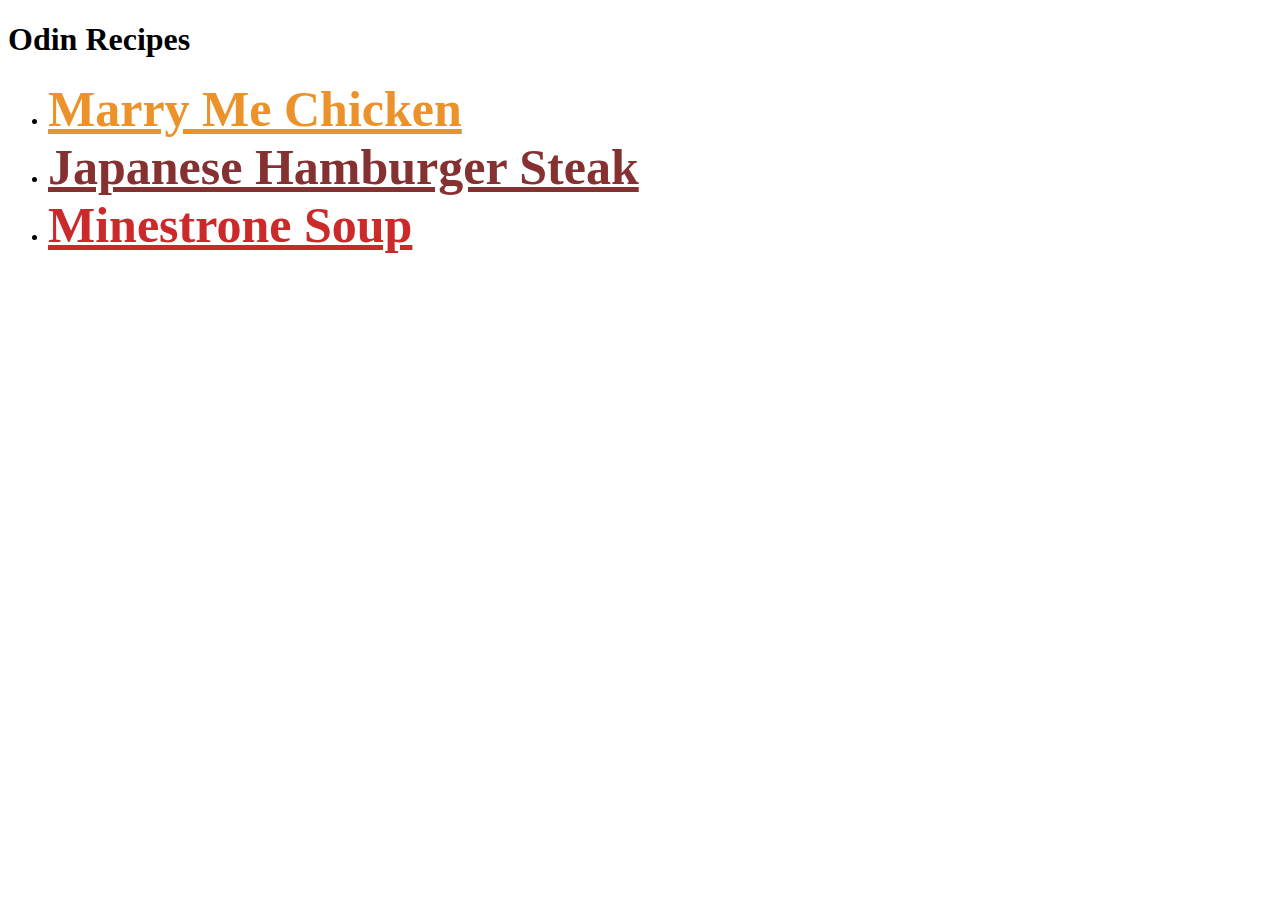
<file: index.html>
<!DOCTYPE html>
<html lang="en">

<head>
  <meta charset="UTF-8">
  <meta name="viewport" content="width=device-width, initial-scale=1.0">
  <title>Odin Recipes</title>
  <link rel="stylesheet" href="style.css">
</head>

<body>
  <h1>
    Odin Recipes
  </h1>
  <ul>
    <li><a class="chicken" href="./recipes/marry-me-chicken/marry-me-chicken.html">Marry Me Chicken</a></li>
    <li><a class="steak" href="./recipes/japanese-hamburger/japanese-hamburger.html">Japanese Hamburger Steak</a></li>
    <li><a class="soup" href="./recipes/minestrone-soup/minestrone-soup.html">Minestrone Soup</a></li>
  </ul>

</body>

</html>
</file>
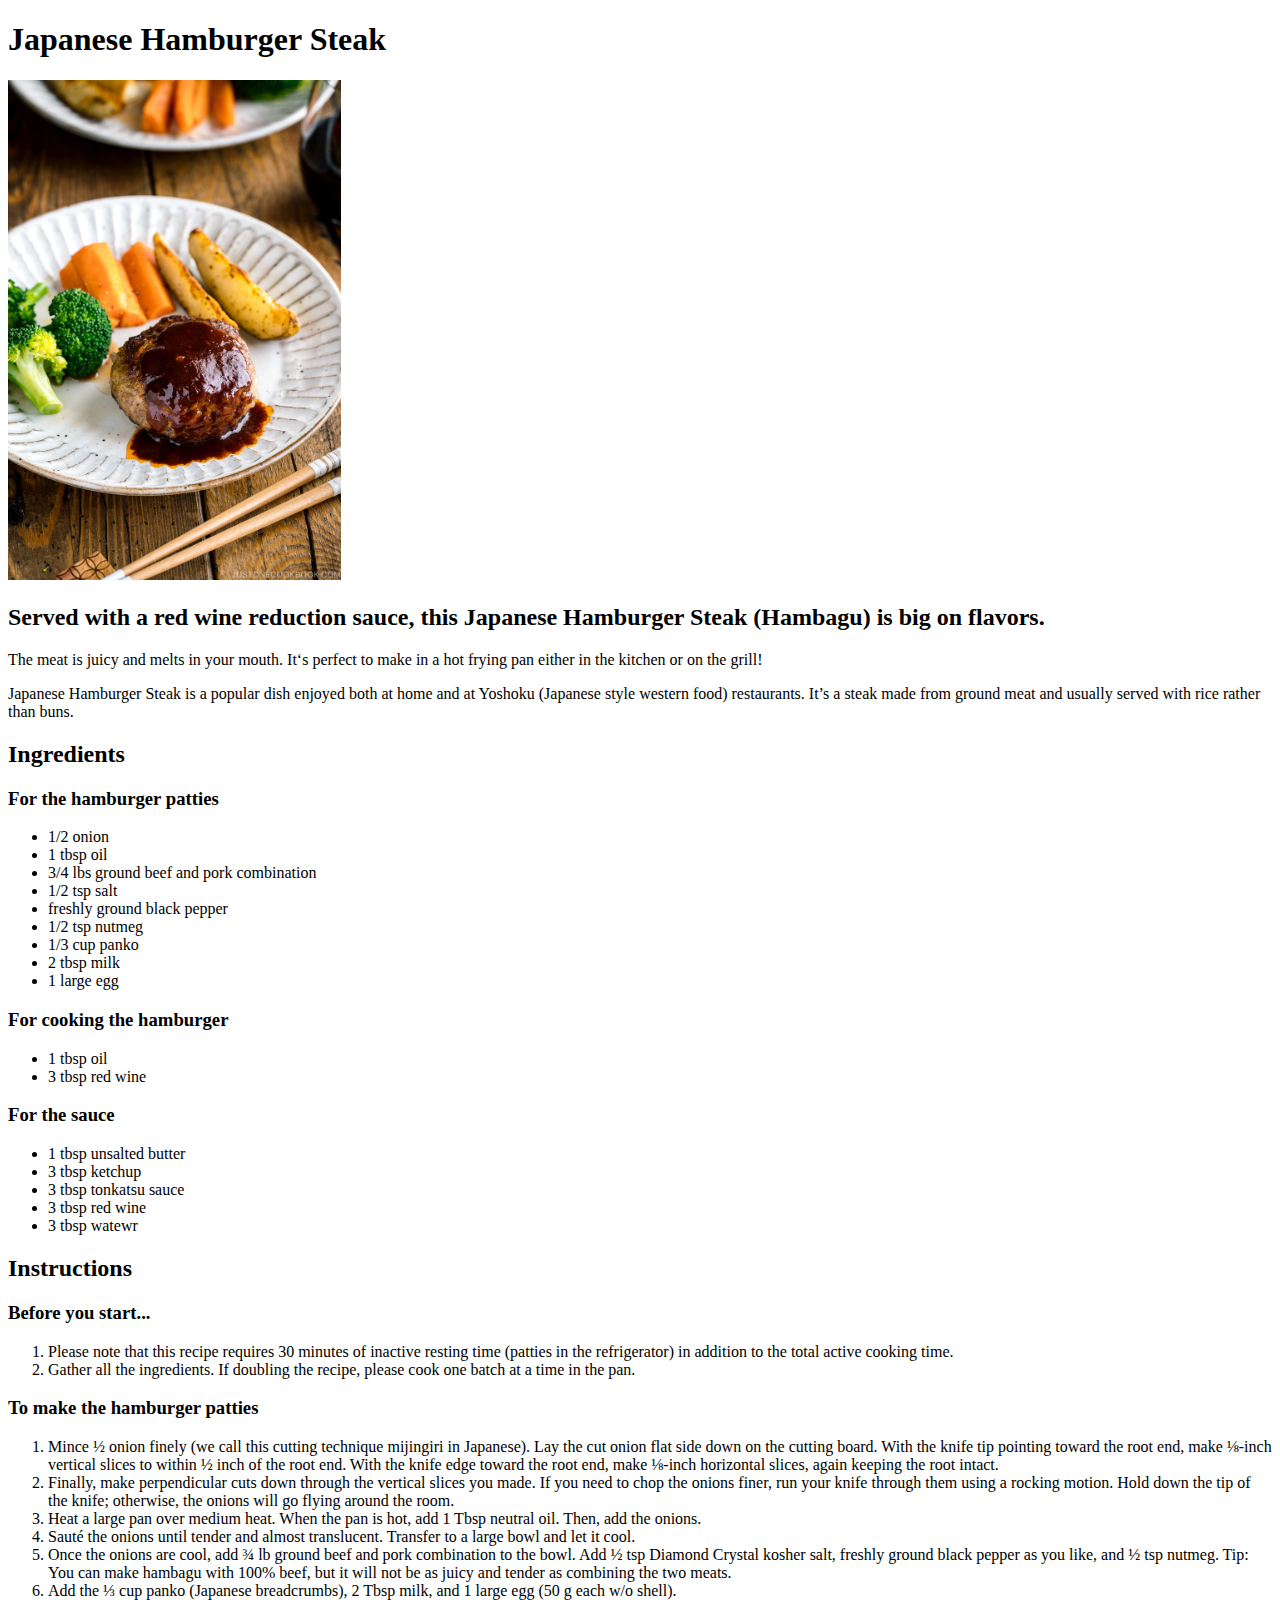
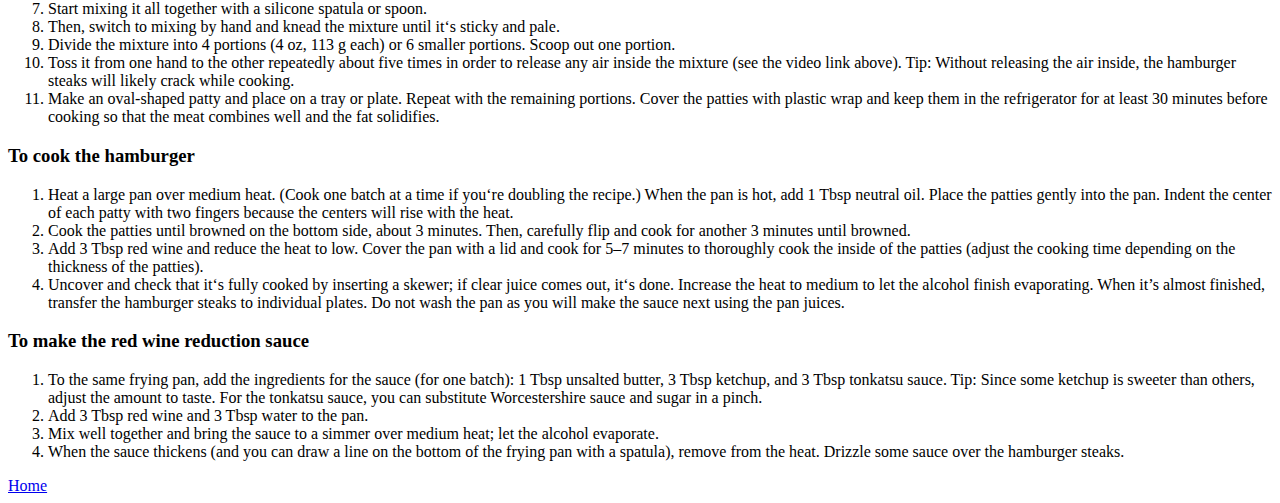
<file: recipes/japanese-hamburger/japanese-hamburger.html>
<!DOCTYPE html>
<html lang="en">

<head>
  <meta charset="UTF-8">
  <meta name="viewport" content="width=device-width, initial-scale=1.0">
  <title>Document</title>
</head>

<body>
  <h1>Japanese Hamburger Steak</h1>
  <img src="./japanese-hamburger.jpg" alt="completed japanese hamburger steak dish" height="500">
  <h2>Served with a red wine reduction sauce, this Japanese Hamburger Steak (Hambagu) is big on flavors.</h2>
  <p>The meat is juicy and melts in your mouth. It‘s perfect to make in a hot frying pan either in the kitchen or on the
    grill!</p>
  <p>Japanese Hamburger Steak is a popular dish enjoyed both at home and at Yoshoku (Japanese style western food)
    restaurants. It’s a steak made from ground meat and usually served with rice rather than buns.</p>

  <h2>
    Ingredients
  </h2>
  <h3>For the hamburger patties</h3>
  <ul>
    <li>1/2 onion</li>
    <li>1 tbsp oil</li>
    <li>3/4 lbs ground beef and pork combination</li>
    <li>1/2 tsp salt</li>
    <li>freshly ground black pepper</li>
    <li>1/2 tsp nutmeg</li>
    <li>1/3 cup panko</li>
    <li>2 tbsp milk</li>
    <li>1 large egg</li>
  </ul>
  <h3>For cooking the hamburger</h3>
  <ul>
    <li>1 tbsp oil</li>
    <li>3 tbsp red wine</li>
  </ul>
  <h3>For the sauce</h3>
  <ul>
    <li>1 tbsp unsalted butter</li>
    <li>3 tbsp ketchup</li>
    <li>3 tbsp tonkatsu sauce</li>
    <li>3 tbsp red wine</li>
    <li>3 tbsp watewr</li>
  </ul>
  <h2>Instructions</h2>
  <h3>Before you start...</h3>
  <ol>
    <li>Please note that this recipe requires 30 minutes of inactive resting time (patties in the refrigerator) in
      addition to the total active cooking time.</li>
    <li>Gather all the ingredients. If doubling the recipe, please cook one batch at a time in the pan.</li>
  </ol>
  <h3>To make the hamburger patties</h3>
  <ol>
    <li>Mince ½ onion finely (we call this cutting technique mijingiri in Japanese). Lay the cut onion flat side down on
      the cutting board. With the knife tip pointing toward the root end, make ⅛-inch vertical slices to within ½ inch
      of the root end. With the knife edge toward the root end, make ⅛-inch horizontal slices, again keeping the root
      intact.</li>
    <li>Finally, make perpendicular cuts down through the vertical slices you made. If you need to chop the onions
      finer, run your knife through them using a rocking motion. Hold down the tip of the knife; otherwise, the onions
      will go flying around the room.</li>
    <li>Heat a large pan over medium heat. When the pan is hot, add 1 Tbsp neutral oil. Then, add the onions.</li>
    <li>Sauté the onions until tender and almost translucent. Transfer to a large bowl and let it cool.</li>
    <li>Once the onions are cool, add ¾ lb ground beef and pork combination to the bowl. Add ½ tsp Diamond Crystal
      kosher salt, freshly ground black pepper as you like, and ½ tsp nutmeg. Tip: You can make hambagu with 100% beef,
      but it will not be as juicy and tender as combining the two meats.</li>
    <li>Add the ⅓ cup panko (Japanese breadcrumbs), 2 Tbsp milk, and 1 large egg (50 g each w/o shell).</li>
    <li>Start mixing it all together with a silicone spatula or spoon.</li>
    <li>Then, switch to mixing by hand and knead the mixture until it‘s sticky and pale.</li>
    <li>Divide the mixture into 4 portions (4 oz, 113 g each) or 6 smaller portions. Scoop out one portion.</li>
    <li>Toss it from one hand to the other repeatedly about five times in order to release any air inside the mixture
      (see the video link above). Tip: Without releasing the air inside, the hamburger steaks will likely crack while
      cooking.</li>
    <li>Make an oval-shaped patty and place on a tray or plate. Repeat with the remaining portions. Cover the patties
      with plastic wrap and keep them in the refrigerator for at least 30 minutes before cooking so that the meat
      combines well and the fat solidifies.</li>
  </ol>
  <h3>To cook the hamburger</h3>
  <ol>
    <li>Heat a large pan over medium heat. (Cook one batch at a time if you‘re doubling the recipe.) When the pan is
      hot, add 1 Tbsp neutral oil. Place the patties gently into the pan. Indent the center of each patty with two
      fingers because the centers will rise with the heat.</li>
    <li>Cook the patties until browned on the bottom side, about 3 minutes. Then, carefully flip and cook for another 3
      minutes until browned.</li>
    <li>Add 3 Tbsp red wine and reduce the heat to low. Cover the pan with a lid and cook for 5–7 minutes to thoroughly
      cook the inside of the patties (adjust the cooking time depending on the thickness of the patties).</li>
    <li>Uncover and check that it‘s fully cooked by inserting a skewer; if clear juice comes out, it‘s done. Increase
      the heat to medium to let the alcohol finish evaporating. When it’s almost finished, transfer the hamburger steaks
      to individual plates. Do not wash the pan as you will make the sauce next using the pan juices.</li>
  </ol>
  <h3>To make the red wine reduction sauce</h3>
  <ol>
    <li>To the same frying pan, add the ingredients for the sauce (for one batch): 1 Tbsp unsalted butter, 3 Tbsp
      ketchup, and 3 Tbsp tonkatsu sauce. Tip: Since some ketchup is sweeter than others, adjust the amount to taste.
      For the tonkatsu sauce, you can substitute Worcestershire sauce and sugar in a pinch.</li>
    <li>Add 3 Tbsp red wine and 3 Tbsp water to the pan.</li>
    <li>Mix well together and bring the sauce to a simmer over medium heat; let the alcohol evaporate.</li>
    <li>When the sauce thickens (and you can draw a line on the bottom of the frying pan with a spatula), remove from
      the heat. Drizzle some sauce over the hamburger steaks.</li>
  </ol>
  <a href="./../../index.html">Home</a>
</body>

</html>
</file>
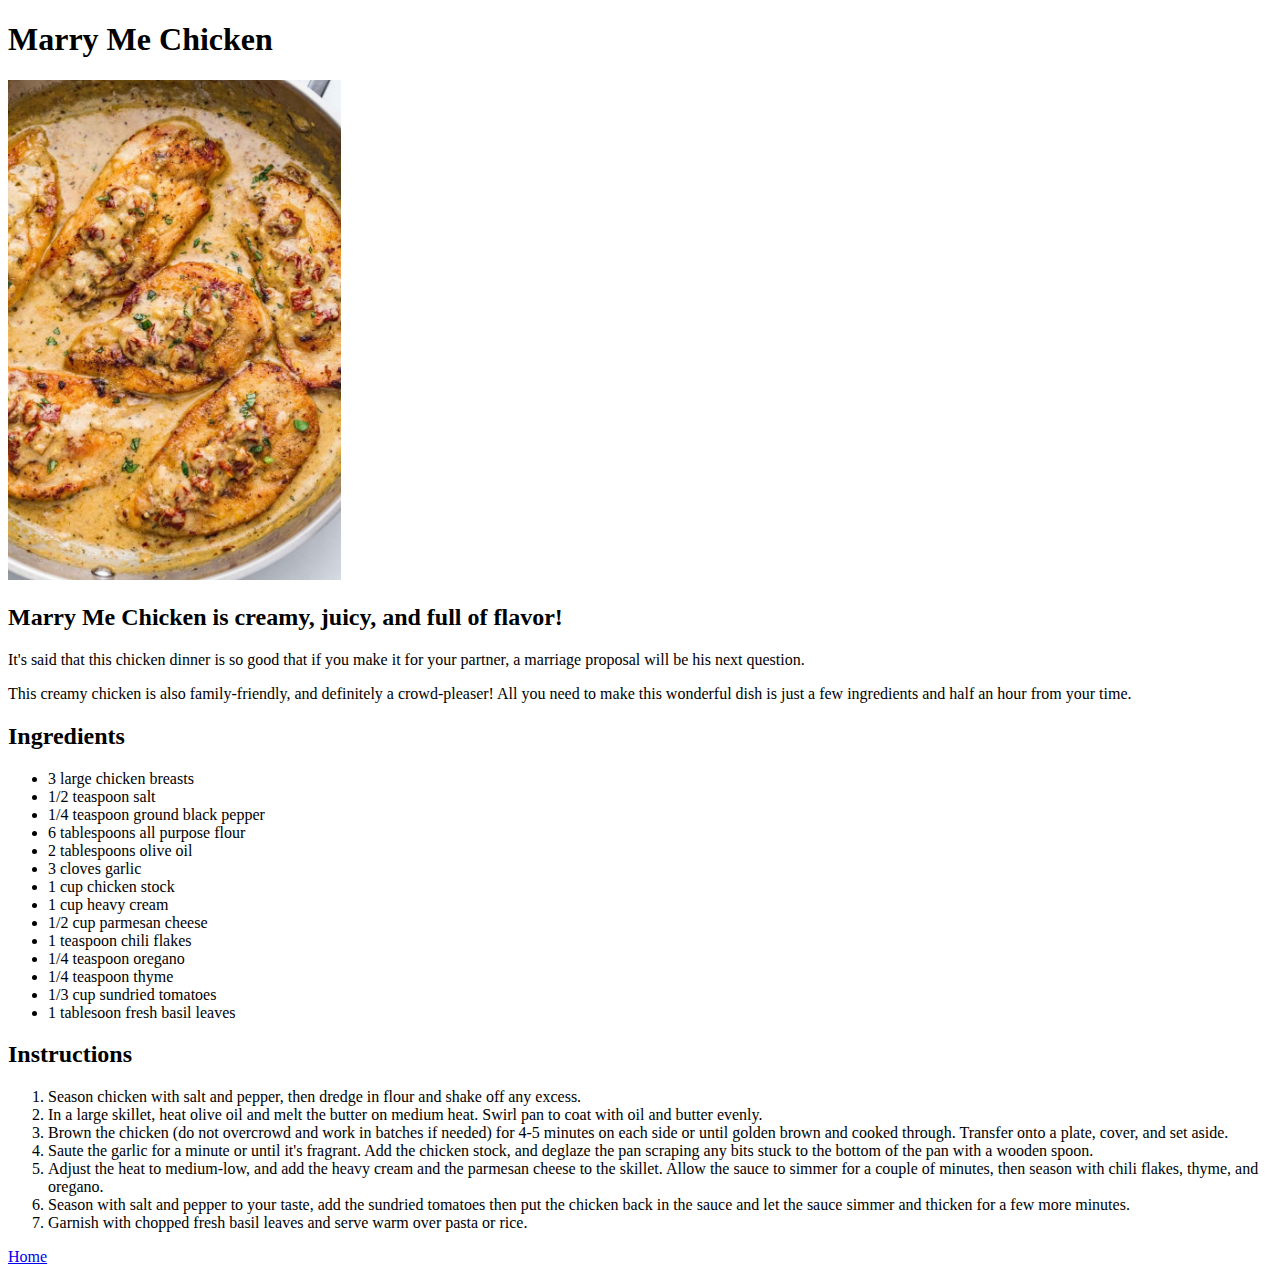
<file: recipes/marry-me-chicken/marry-me-chicken.html>
<!DOCTYPE html>
<html lang="en">

<head>
  <meta charset="UTF-8">
  <meta name="viewport" content="width=device-width, initial-scale=1.0">
  <title>Document</title>
</head>

<body>
  <h1>
    Marry Me Chicken
  </h1>
  <img src="./marry-me-chicken.jpg" alt="completed Marry Me Chicken dish" height="500">
  <h2>
    Marry Me Chicken is creamy, juicy, and full of flavor!
  </h2>
  <p> It's said that this chicken dinner is so good that if you make it for your partner, a marriage proposal will be
    his next question.</p>

  <p>This creamy chicken is also family-friendly, and definitely a crowd-pleaser! All you need to make this wonderful
    dish is just a few ingredients and half an hour from your time.</p>

  <h2>Ingredients</h2>
  <ul>
    <li>3 large chicken breasts</li>
    <li>1/2 teaspoon salt</li>
    <li>1/4 teaspoon ground black pepper</li>
    <li>6 tablespoons all purpose flour</li>
    <li>2 tablespoons olive oil</li>
    <li>3 cloves garlic</li>
    <li>1 cup chicken stock</li>
    <li>1 cup heavy cream</li>
    <li>1/2 cup parmesan cheese</li>
    <li>1 teaspoon chili flakes</li>
    <li>1/4 teaspoon oregano</li>
    <li>1/4 teaspoon thyme</li>
    <li>1/3 cup sundried tomatoes</li>
    <li>1 tablesoon fresh basil leaves</li>
  </ul>
  <h2>Instructions</h2>
  <ol>
    <li>Season chicken with salt and pepper, then dredge in flour and shake off any excess.</li>
    <li>In a large skillet, heat olive oil and melt the butter on medium heat. Swirl pan to coat with oil and butter
      evenly.</li>
    <li>Brown the chicken (do not overcrowd and work in batches if needed) for 4-5 minutes on each side or until golden
      brown and cooked through. Transfer onto a plate, cover, and set aside.</li>
    <li>Saute the garlic for a minute or until it's fragrant. Add the chicken stock, and deglaze the pan scraping any
      bits stuck to the bottom of the pan with a wooden spoon.</li>
    <li>Adjust the heat to medium-low, and add the heavy cream and the parmesan cheese to the skillet. Allow the sauce
      to simmer for a couple of minutes, then season with chili flakes, thyme, and oregano.</li>
    <li>Season with salt and pepper to your taste, add the sundried tomatoes then put the chicken back in the sauce and
      let the sauce simmer and thicken for a few more minutes.</li>
    <li>Garnish with chopped fresh basil leaves and serve warm over pasta or rice.</li>
  </ol>
  <a href="./../../index.html">Home</a>
</body>

</html>
</file>
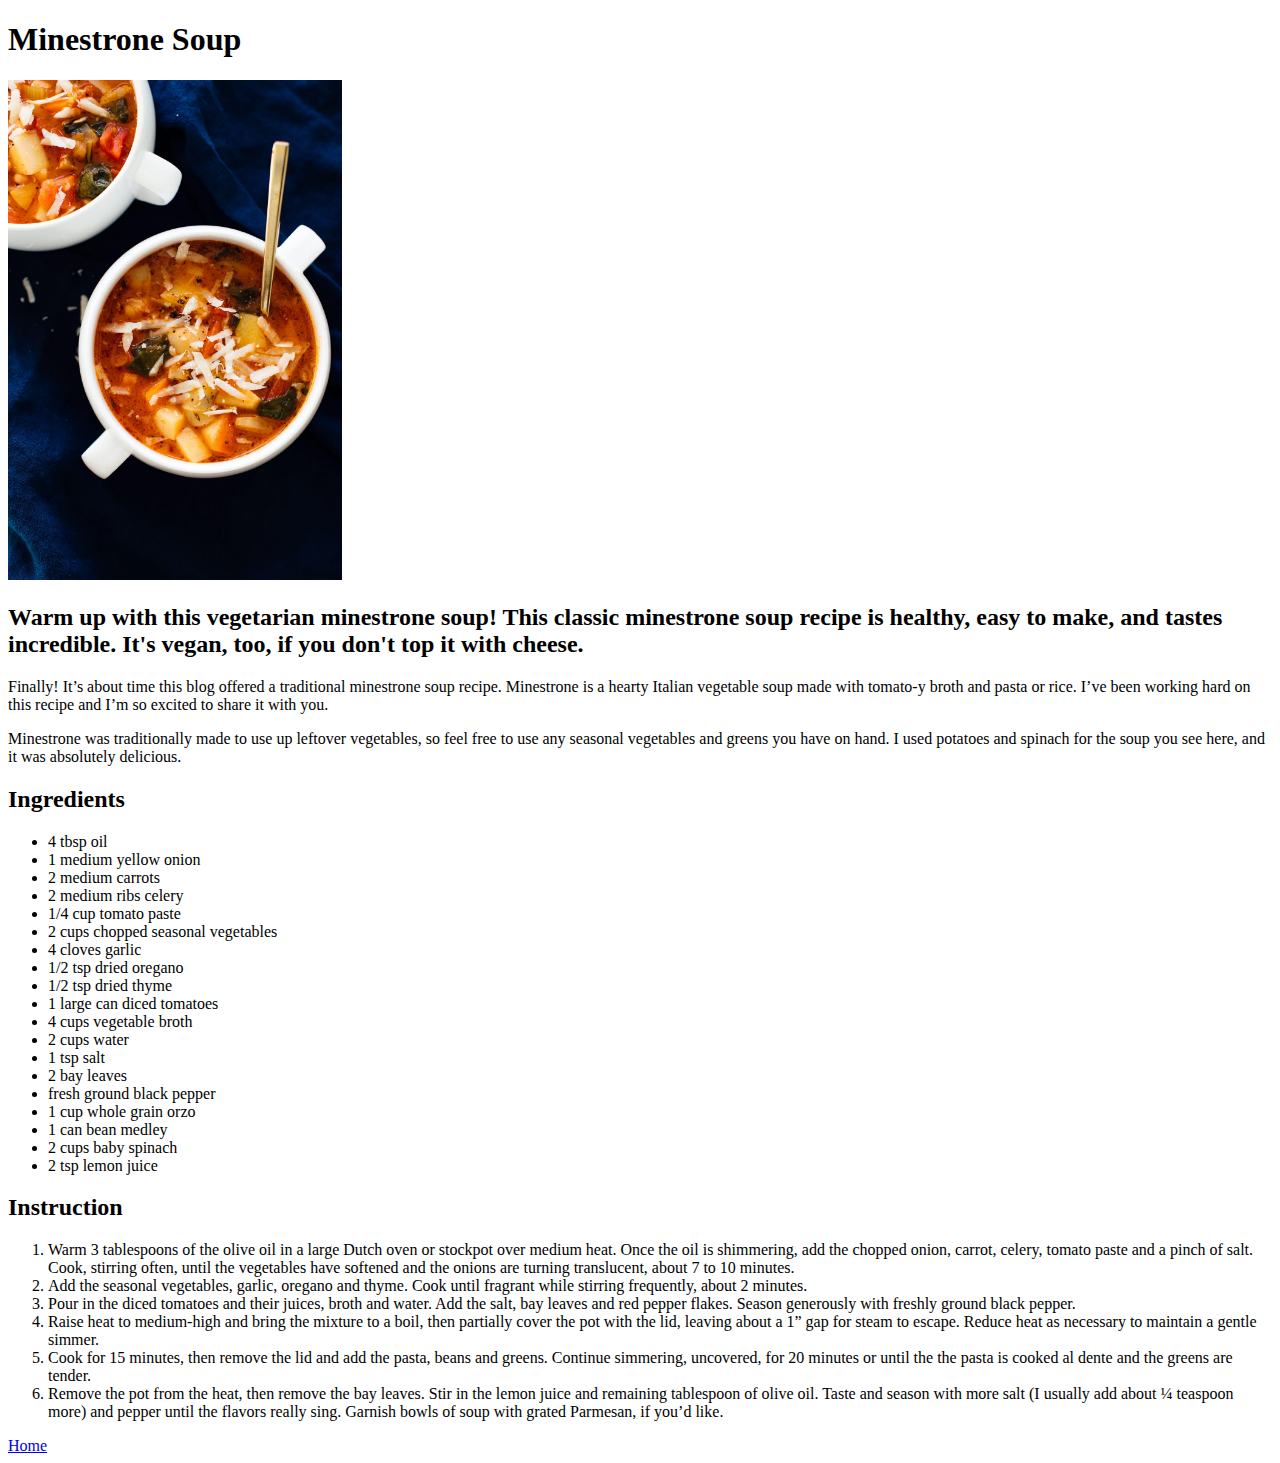
<file: recipes/minestrone-soup/minestrone-soup.html>
<!DOCTYPE html>
<html lang="en">

<head>
  <meta charset="UTF-8">
  <meta name="viewport" content="width=device-width, initial-scale=1.0">
  <title>Document</title>
</head>

<body>
  <h1>Minestrone Soup</h1>
  <img src="./minestrone-soup.jpg" alt="completed minestrone soup dish" height="500">
  <h2>Warm up with this vegetarian minestrone soup! This classic minestrone soup recipe is healthy, easy to make, and
    tastes incredible. It's vegan, too, if you don't top it with cheese.</h2>
  <p>Finally! It’s about time this blog offered a traditional minestrone soup recipe. Minestrone is a hearty Italian
    vegetable soup made with tomato-y broth and pasta or rice. I’ve been working hard on this recipe and I’m so excited
    to share it with you.</p>
  <p>Minestrone was traditionally made to use up leftover vegetables, so feel free to use any seasonal vegetables and
    greens you have on hand. I used potatoes and spinach for the soup you see here, and it was absolutely delicious.</p>
  <h2>Ingredients</h2>
  <ul>
    <li>4 tbsp oil</li>
    <li>1 medium yellow onion</li>
    <li>2 medium carrots</li>
    <li>2 medium ribs celery</li>
    <li>1/4 cup tomato paste</li>
    <li>2 cups chopped seasonal vegetables</li>
    <li>4 cloves garlic</li>
    <li>1/2 tsp dried oregano</li>
    <li>1/2 tsp dried thyme</li>
    <li>1 large can diced tomatoes</li>
    <li>4 cups vegetable broth</li>
    <li>2 cups water</li>
    <li>1 tsp salt</li>
    <li>2 bay leaves</li>
    <li>fresh ground black pepper</li>
    <li>1 cup whole grain orzo</li>
    <li>1 can bean medley</li>
    <li>2 cups baby spinach</li>
    <li>2 tsp lemon juice</li>
  </ul>
  <h2>Instruction</h2>
  <ol>
    <li>Warm 3 tablespoons of the olive oil in a large Dutch oven or stockpot over medium heat. Once the oil is
      shimmering, add the chopped onion, carrot, celery, tomato paste and a pinch of salt. Cook, stirring often, until
      the vegetables have softened and the onions are turning translucent, about 7 to 10 minutes.</li>
    <li>Add the seasonal vegetables, garlic, oregano and thyme. Cook until fragrant while stirring frequently, about 2
      minutes.</li>
    <li>Pour in the diced tomatoes and their juices, broth and water. Add the salt, bay leaves and red pepper flakes.
      Season generously with freshly ground black pepper.</li>
    <li>Raise heat to medium-high and bring the mixture to a boil, then partially cover the pot with the lid, leaving
      about a 1” gap for steam to escape. Reduce heat as necessary to maintain a gentle simmer.</li>
    <li>Cook for 15 minutes, then remove the lid and add the pasta, beans and greens. Continue simmering, uncovered, for
      20 minutes or until the the pasta is cooked al dente and the greens are tender.</li>
    <li>Remove the pot from the heat, then remove the bay leaves. Stir in the lemon juice and remaining tablespoon of
      olive oil. Taste and season with more salt (I usually add about ¼ teaspoon more) and pepper until the flavors
      really sing. Garnish bowls of soup with grated Parmesan, if you’d like.</li>
  </ol>
  <a href="./../../index.html">Home</a>
</body>

</html>
</file>
<file: style.css>
.chicken {
  color: rgb(236, 146, 43);

}

.steak {
  color: rgb(134, 49, 49);
}

.soup {
  color: rgb(204, 42, 42);
}


.chicken, .steak, .soup {
  font-weight: bold;
  font-size: 50px;
}
</file>
